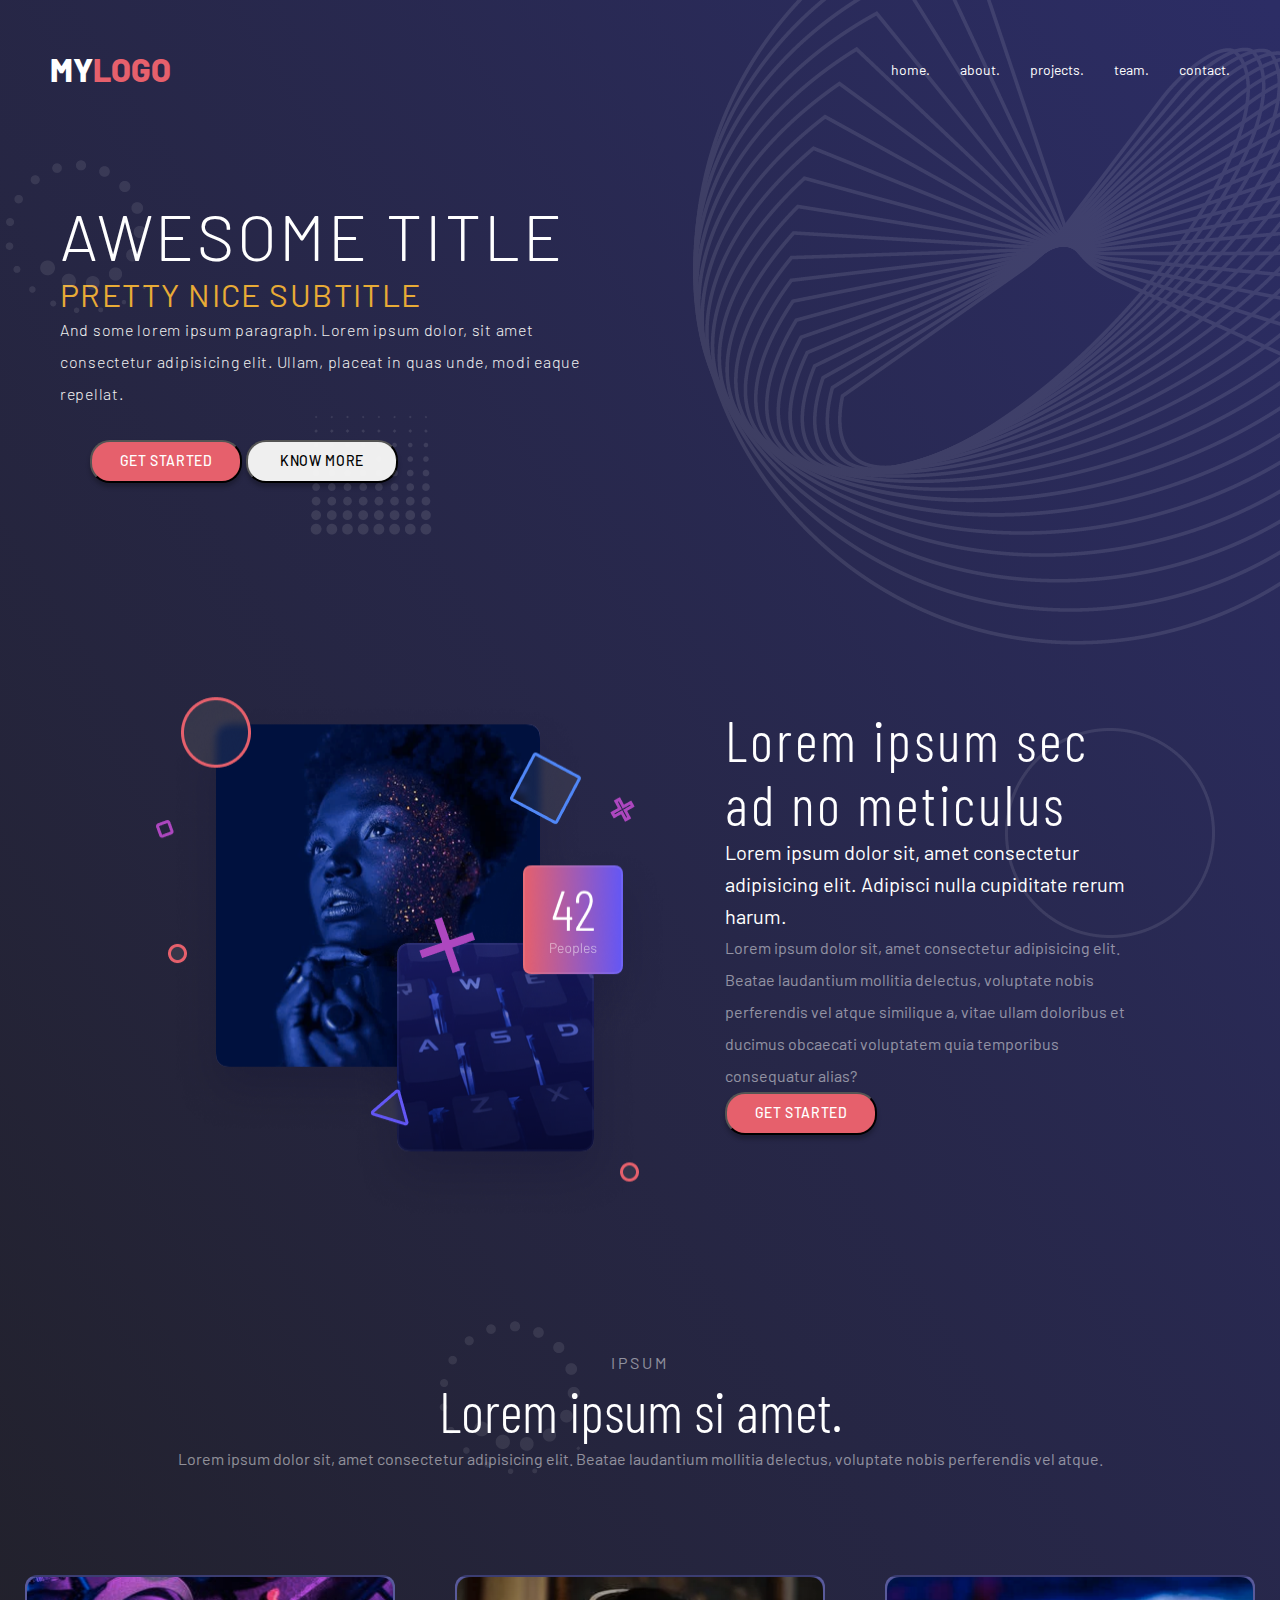
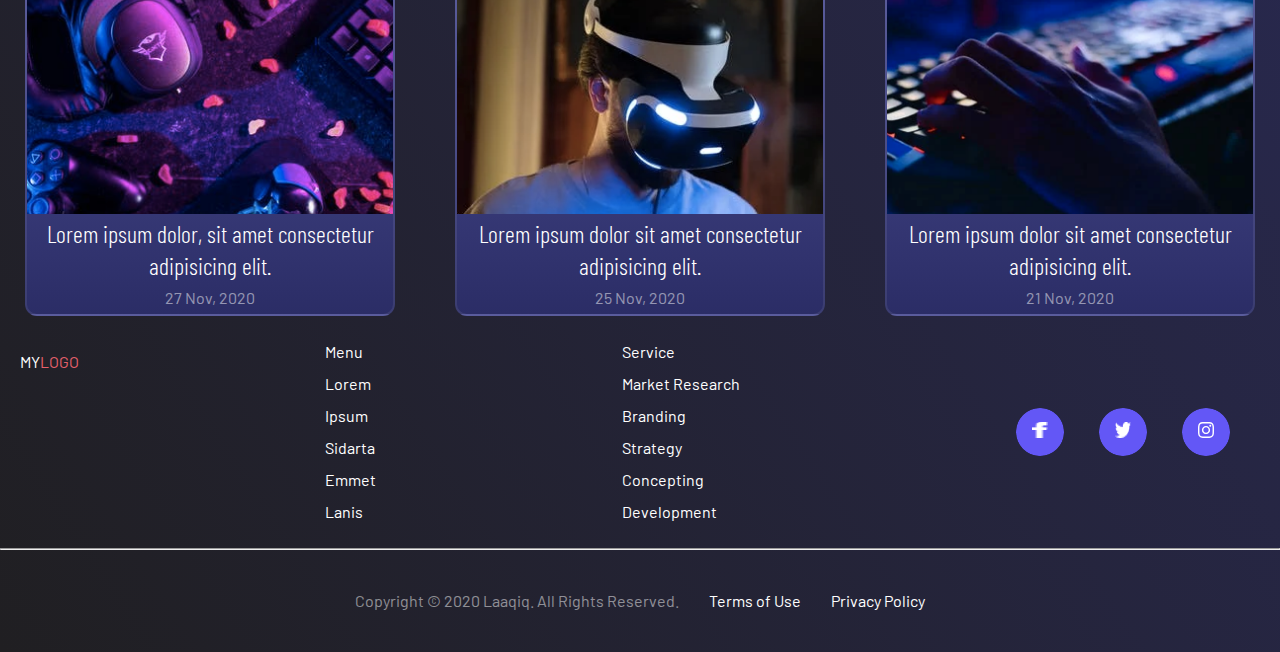
<file: index.html>
<!DOCTYPE html>
<html lang="en">

<head>
    <meta charset="UTF-8">
    <meta name="viewport" content="width=device-width, initial-scale=1.0">
    <title>Ultimate Project</title>
    <link rel="stylesheet" href="styles.css">
</head>

<body>

    <div class="container">


        <header class="header1">
            <div class="container1">
                <div><a class="logo" href="/">MY<span>LOGO</span></a></div>
              <input type="checkbox" id="toggle" />
      
              <label for="toggle" class="hamburger">
                <span></span>
              </label>
      
              <ul class="navbar1">
                <li><a href="/">home.</a></li>
                <li><a href="/">about.</a></li>
                <li><a href="/">projects.</a></li>
                <li><a href="/">team.</a></li>
                <li><a href="/">contact.</a></li>
              </ul>
            </div>
          </header>

          <!-- Main Section -->
        <main class="titleContainerLeftTop">
            <div class="title-container">

                <h1>Awesome title</h1>
                <h2>Pretty nice subtitle</h2>
                <p>And some lorem ipsum paragraph. Lorem ipsum dolor, sit amet consectetur adipisicing elit. Ullam,
                    placeat
                    in quas unde, modi eaque repellat.</p>

                <div class="button"> <button class="btn-1">Get started</button>
                    <button class="btn-2">Know more</button>
                </div>
            </div>

        </main>


        <!-- First Section -->
        <section class="firstMainContainerGrid">
            <div class="woman"><img src="images/woman.png" alt="A woman"></div>
            <div class="loremContainer">
                <h2>Lorem ipsum sec ad no meticulus</h2>
                <p>Lorem ipsum dolor sit, amet consectetur adipisicing elit. Adipisci nulla cupiditate rerum harum.
                </p>
                <p class="prf-1">Lorem ipsum dolor sit, amet consectetur adipisicing elit. Beatae laudantium
                    mollitia
                    delectus, voluptate nobis perferendis vel atque similique a, vitae ullam doloribus et ducimus
                    obcaecati voluptatem quia temporibus consequatur alias?</p>
                <button>Get started</button>
            </div>
        </section>

        <!-- Second Section -->
        <section class="IpsumContainer">
            <div class="ipsumContainerFlex">
                <h1>Ipsum</h1>
                <h2>Lorem ipsum si amet.</h2>
                <p>Lorem ipsum dolor sit, amet consectetur adipisicing elit. Beatae laudantium mollitia delectus,
                    voluptate nobis perferendis vel atque.</p>
            </div>


            <!-- Image-Text Section -->
            <section class="image-text-container">
                <div class="first-Article">
                    <div class="img-1">
                        <img class="image1" src="images/image1.png" alt="Description of image 1">
                    </div>
                    <div class="articles articles-1">
                        <h1>Lorem ipsum dolor, sit amet consectetur adipisicing elit.</h1>
                        <p>27 Nov, 2020</p>
                    </div>
                </div>
                <div class="second-Article">
                    <div class="img-2">
                        <img class="image2" src="images/image2.png" alt="Description of image 2">
                    </div>
                    <div class="articles articles-2">
                        <h1>Lorem ipsum dolor sit amet consectetur adipisicing elit.</h1>
                        <p>25 Nov, 2020</p>
                    </div>
                </div>
                <div class="third-Article">
                    <div class="img-3">
                        <img class="image3" src="images/image3.png" alt="Description of image 3">
                    </div>
                    <div class="articles articles-3">
                        <h1>Lorem ipsum dolor sit amet consectetur adipisicing elit.</h1>
                        <p>21 Nov, 2020</p>
                    </div>
                </div>
            </section>

            <!-- Footer Section -->
            <footer>
                <div class="footer-content">
                    <div class="logo">
                        <ul>
                            <li><a href="/">MY<span>LOGO</span></a></li>
                        </ul>

                    </div>
                    <div class="menu">
                        <ul class="item">
                            <li><a href="/"> Menu</a></li>
                            <li><a href="/">Lorem</a></li>
                            <li><a href="/">Ipsum</a></li>
                            <li><a href="/">Sidarta</a></li>
                            <li><a href="/">Emmet</a></li>
                            <li><a href="/">Lanis</a></li>
                        </ul>

                    </div>
                    <div class="service">
                        <ul class="item">
                            <li><a href="/">Service</a></li>
                            <li><a href="/">Market Research</a></li>
                            <li><a href="/">Branding</a></li>
                            <li><a href="/">Strategy</a></li>
                            <li><a href="/">Concepting</a></li>
                            <li><a href="/">Development</a></li>
                        </ul>
                    </div>

                    <div class="social">
                        <ul>
                            <li><a href="/"><img src="images/social/facebook.png" alt="Facebook logo">
                                </a></li>
                            <li><a href="/"><img class="tw" src="images/social/twitter.png" alt="Twitter logo"></a></li>
                            <li><a href="/"><img class="in" src="images/social/instagram.svg" alt="Instagram logo"></a>
                            </li>
                        </ul>
                    </div>

                </div>
                <hr>
                <div class="footer">
                    <p class="copyright">Copyright © 2020 Laaqiq. All Rights Reserved.</p>
                    <div class="cond">
                        <ul>
                            <li> <a href="#">Terms of Use</a> </li>
                            <li> <a href="#">Privacy Policy</a></li>

                        </ul>
                    </div>
                </div>

            </footer>


    </div>
    </div>

</body>

</html>
</file>
<file: styles.css>
@import url("https://fonts.googleapis.com/css2?family=Barlow:ital,wght@0,100;0,200;0,300;0,400;0,500;0,600;0,700;0,800;0,900;1,100;1,200;1,300;1,400;1,500;1,600;1,700;1,800;1,900&display=swap");
@import url("https://fonts.googleapis.com/css2?family=Barlow+Condensed:ital,wght@0,100;0,200;0,300;0,400;0,500;0,600;0,700;0,800;0,900;1,100;1,200;1,300;1,400;1,500;1,600;1,700;1,800;1,900&display=swap");
* {
  margin: 0;
  padding: 0;
  box-sizing: border-box;
}

body {
  margin: 0 auto;
}

html, body {
  height: 100%;
}

.container {
  background: linear-gradient(236.56deg, #2c2d65 0.35%, #201f22 100%);
  text-decoration: none;
  max-width: 1440px;
  list-style: none;
  font-weight: 800;
  margin: 0 auto;
}
.container li {
  list-style: none;
}

.container {
  min-height: 100vh;
}

ul {
  list-style: none;
}

a {
  text-decoration: none;
  color: black;
}

.container1 {

  padding: 0 15px;
  margin: 0 auto;
  align-items: center;
}

.header1 .container1 {
  display: flex;
  justify-content: space-between;
  margin: 0 auto;
  padding: 50px;
  display: flex;
  justify-content: space-between;
  flex-direction: row;
  font-family: Barlow;
  align-items: center;
}

.header1 .logo {
  font-weight: 600;
  color: #ffffff;
  font-family: Barlow;
  font-size: 32px;
  font-weight: 800;
  line-height: 38.4px;
  text-align: left;
}

.header1 .logo span {
  color: #e6606c;
}

.navbar1 {
  width: 100vw;
  background-color: rgba(1, 1, 1, 0.6);
  backdrop-filter: blur(5px);
  position: fixed;
  top: 0;
  right: -100vw;
  height: 100vh;
  display: flex;
  flex-direction: column;
  align-items: center;
  justify-content: center;
  gap: 40px;
  transition: 0.4s ease;
}

.navbar1 a {
  font-family: Barlow;
  font-size: 14px;
  font-weight: 400;
  line-height: 16.8px;
  text-align: left;
  color: #ffffff;
  transition: 0.4s ease;
  top: 42px;
  left: 971px;
  gap: 33px;
  opacity: 0px;
}

.navbar1 a:hover {
  color: #3a74fc;
}

#toggle {
  display: none;
}

#toggle:checked ~ .navbar1 {
  right: 0;
  z-index: 1;
}

#toggle:checked ~ .navbar1 a {
  color: white;
}

.hamburger {
  z-index: 9999;
  position: relative;
  width: 40px;
  height: 40px;
  background-color: transparent;
  display: grid;
  place-items: center;
}

.hamburger span {
  display: block;
  width: 32px;
  height: 3px;
  background-color: rgb(155, 160, 158);
  position: relative;
  transition: 0.4s ease;
}

.hamburger span::before,
.hamburger span::after {
  transition: 0.4s ease;
  position: absolute;
  content: "";
  display: block;
  width: 35px;
  height: 3px;
  background-color: rgb(39, 255, 176);
}

.hamburger span::before {
  top: -7px;
}

.hamburger span::after {
  bottom: -7px;
  width: 29px;
}

#toggle:checked ~ .hamburger span {
  transform: rotate(45deg);
  background-color: white;
}

#toggle:checked ~ .hamburger span::before {
  transform: rotate(90deg);
  background-color: white;
  top: 0;
  width: 32px;
}

#toggle:checked ~ .hamburger span::after {
  display: none;
}

.titleContainerLeftTop {
  border-radius: 75px 0px 0px 0px;
}

@keyframes colorAnimation {
  0% {
    color: #c80414;
  }
  50% {
    color: #ad7000;
  }
  100% {
    color: #ffffff;
  }
}
.title-container {
  padding: 60px;
  max-width: 670px;
  top: 233px;
  left: 120px;
  border-radius: 75px 0px 0px 0px;
}
.title-container h1 {
  position: relative;
  color: #ffffff;
  font-family: Barlow;
  font-size: 64px;
  font-weight: 300;
  line-height: 76.8px;
  letter-spacing: 0.045em;
  text-align: left;
  text-transform: uppercase;
  animation: colorAnimation 3s infinite;
}
.title-container h1::before {
  content: url(images/deko3.png);
  position: absolute;
  top: -50%;
  left: -10%;
}
.title-container h1::after {
  content: url(images/alfa.png);
  position: absolute;
  top: -300px;
  left: 115%;
}
.title-container h2 {
  font-family: Barlow;
  font-size: 32px;
  font-weight: 400;
  line-height: 38.4px;
  letter-spacing: 0.045em;
  text-align: left;
  font-family: Barlow;
  font-size: 32px;
  font-weight: 400;
  line-height: 38.4px;
  letter-spacing: 0.045em;
  text-align: left;
  color: #e8ab36;
  text-transform: uppercase;
}
.title-container p {
  font-family: Barlow;
  font-size: 16px;
  font-weight: 300;
  line-height: 32px;
  letter-spacing: 0.045em;
  text-align: left;
  color: #efefef;
}
.title-container .btn-1 {
  width: 152px;
  height: 43px;
  top: 514px;
  left: 126px;
  border-radius: 20px;
  text-align: center;
  font-family: Barlow;
  font-size: 14px;
  font-weight: 500;
  line-height: 16.8px;
  letter-spacing: 0.045em;
  background-color: #e6606c;
  box-shadow: 0px 4px 4px 0px rgba(0, 0, 0, 0.2509803922);
  color: #ffffff;
  text-transform: uppercase;
}
.title-container .button {
  position: relative;
}
.title-container .btn-2 {
  width: 152px;
  height: 43px;
  top: 514px;
  left: 126px;
  border-radius: 20px;
  opacity: 0px;
  text-align: center;
  font-family: Barlow;
  font-size: 14px;
  font-weight: 500;
  line-height: 16.8px;
  letter-spacing: 0.045em;
  background: #efefef;
  box-shadow: 0px 4px 4px 0px rgba(0, 0, 0, 0.2509803922);
  color: #000000;
  text-transform: uppercase;
}
.title-container .btn-2::after {
  content: url(images/deko2.png);
  position: absolute;
  left: 250px;
  top: 5px;
}
.title-container .woman {
  max-width: 730px;
  height: 747px;
  padding-left: 160px;
}

.button {
  padding: 30px;
}

.firstMainContainerGrid {
  display: flex;
  margin: 0 auto;
  flex-direction: row;
  justify-content: center;
  margin-top: 100px;
}

.loremContainer {
  padding: 35px;
  max-width: 470px;
  border-radius: 75px 0px 0px 0px;
}
.loremContainer h2 {
  position: relative;
  font-family: Barlow;
  font-size: 16px;
  font-weight: 400;
  line-height: 32px;
  letter-spacing: 3px;
  text-align: left;
  color: rgba(255, 255, 255, 0.5019607843);
}
.loremContainer h2 {
  font-family: Barlow Condensed;
  font-size: 56px;
  font-weight: 300;
  line-height: 64px;
  text-align: left;
  color: #ffffff;
}
.loremContainer h2::after {
  content: url(images/circle.png);
  position: absolute;
  right: -90px;
  top: 20px;
}
.loremContainer p {
  font-family: Barlow;
  font-size: 20px;
  font-weight: 400;
  line-height: 32px;
  text-align: left;
  color: #ffffff;
}
.loremContainer .prf-1 {
  font-family: Barlow;
  font-size: 16px;
  font-weight: 400;
  line-height: 32px;
  text-align: left;
  color: rgba(255, 255, 255, 0.5019607843);
}
.loremContainer button {
  width: 152px;
  height: 43px;
  top: 514px;
  left: 126px;
  border-radius: 20px;
  text-align: center;
  font-family: Barlow;
  font-size: 14px;
  font-weight: 500;
  line-height: 16.8px;
  letter-spacing: 0.045em;
  background-color: #e6606c;
  box-shadow: 0px 4px 4px 0px rgba(0, 0, 0, 0.2509803922);
  color: #ffffff;
  text-transform: uppercase;
}

.ipsumContainer {
  display: flex;
  flex-direction: row;
}

.ipsumContainerFlex {
  padding: 100px;
  margin: 0 auto;
}
.ipsumContainerFlex h1 {
  text-transform: uppercase;
  font-family: Barlow;
  font-size: 16px;
  font-weight: 400;
  line-height: 32px;
  letter-spacing: 3px;
  text-align: center;
  color: rgba(255, 255, 255, 0.5019607843);
}
.ipsumContainerFlex h2 {
  font-family: Barlow Condensed;
  font-size: 56px;
  font-weight: 300;
  line-height: 64px;
  text-align: center;
  color: #ffffff;
  position: relative;
}
.ipsumContainerFlex h2::before {
  content: url(images/deko3.png);
  top: -58px;
  left: 60% px;
  position: absolute;
}
.ipsumContainerFlex p {
  font-family: Barlow;
  font-size: 16px;
  font-weight: 400;
  line-height: 32px;
  text-align: center;
  color: rgba(255, 255, 255, 0.5019607843);
}

.image-text-container {
  display: grid;
  grid-template-columns: repeat(3, 1fr);
  gap: 10px;
  place-items: center;
}

.first-Article,
.second-Article,
.third-Article {
  display: flex;
  flex-direction: column;
  align-items: center;
  border: 2px solid rgba(255, 255, 255, 0.0784313725);
  width: 370px;
  border-radius: 12px 12px 12px 12px;
  border: 2px 0px 0px 0px;
  background: linear-gradient(180deg, #4d4f95 0%, #2b2d66 100%);
}

.img-1,
.img-2,
.img-3 {
  width: 100%;
  height: 100%;
  object-fit: contain;
}

.articles h1 {
  color: #ffffff;
  font-family: Barlow Condensed;
  font-size: 24px;
  font-weight: 300;
  line-height: 32px;
  text-align: center;
  justify-content: center;
}
.articles p {
  font-family: Barlow;
  font-size: 16px;
  font-weight: 400;
  line-height: 32px;
  text-align: center;
  color: rgba(255, 255, 255, 0.5019607843);
}

.footer-content {
  padding: 20px;
  margin: 0 auto;
  display: flex;
  flex-direction: row;
  justify-content: space-between;
  list-style: none;
}
.footer-content .logo {
  font-family: Barlow;
  font-size: 32px;
  font-weight: 800;
  line-height: 38.4px;
  text-align: left;
  color: #ffffff;
}
.footer-content .logo span {
  color: #e6606c;
}
.footer-content a {
  text-decoration: none;
}
.footer-content .item {
  display: flex;
  flex-direction: column;
  justify-content: center;
  align-items: baseline;
}
.footer-content a {
  font-family: Barlow;
  font-size: 16px;
  font-weight: 400;
  line-height: 32px;
  text-align: left;
  color: #ffffff;
}
.footer-content h2 {
  font-family: Barlow;
  font-size: 16px;
  font-weight: 400;
  line-height: 32px;
  letter-spacing: 3px;
  text-align: left;
  text-transform: uppercase;
  color: rgba(255, 255, 255, 0.5019607843);
}

.social {
  display: flex;
  justify-content: center;
  align-items: center;
  padding: 20px;
}
.social img {
  width: 100%;
  height: 100%;
}

.social ul {
  display: flex;
  flex-direction: row;
  justify-content: center;
  align-items: center;
  list-style: none;
  gap: 15px;
  padding: 0;
  margin: 0;
}

.social li {
  margin: 10px 0;
  background-image: url("images/oval.png");
  background-position: center;
  background-size: cover;
  border-radius: 50%;
  width: 48px;
  height: 48px;
  margin: 0 10px;
  display: flex;
  justify-content: center;
  align-items: center;
}

.social li img {
  width: 16px;
  height: 16px;
}

.social img {
  width: 9.33px;
  height: 16px;
  top: 2285px;
  left: 1078px;
  gap: 0px;
  opacity: 0px;
}

img {
  max-width: 100%;
  height: 100%;
}

.footer {
  display: flex;
  flex-direction: row;
  list-style: none;
  justify-content: center;
  padding: 35px;
  gap: 30px;
  font-family: Barlow;
  font-size: 16px;
  font-weight: 400;
  line-height: 32px;
  text-align: left;
  color: rgba(255, 255, 255, 0.5019607843);
}
.footer a {
  font-family: Barlow;
  font-size: 16px;
  font-weight: 400;
  line-height: 32px;
  text-align: right;
  color: #ffffff;
}

.cond ul {
  max-width: 100%;
  display: flex;
  flex-direction: row;
  gap: 30px;
}

.service {
  display: flex;
  justify-content: last baseline;
  flex-direction: column;
  gap: 20px;
}

.menu {
  display: flex;
  justify-content: last baseline;
  flex-direction: column;
  gap: 20px;
}

@media screen and (max-width: 780px) {
  .footer-content {
    display: flex;
    flex-wrap: wrap;
    gap: 35px;
    justify-content: center;
    align-items: center;
    padding: 60px;
    margin: 0 auto;
  }
  .container {
    padding: 35px;
  }
  .firstMainContainerGrid {
    display: grid;
    grid-template-columns: 1fr;
    grid-template-rows: 1fr;
  }
  .loremContainer {
    width: 100% !important;
    grid-template-columns: 1fr;
    grid-template-rows: 1fr;
  }
  .image-text-container {
    grid-template-columns: 1fr;
    grid-template-rows: 1fr;
  }
  .title-container {
    background-size: 100px;
    background-position: center;
    padding: 40px;
  }
}
@media screen and (min-width: 480) {
  .title-container p {
    width: 100%;
  }
  .container {
    padding: 35px;
  }
  .firstMainContainerGrid {
    display: grid;
    grid-template-columns: 1fr;
    grid-template-rows: 1fr;
  }
  .loremContainer {
    width: 100%;
    grid-template-columns: 1fr;
    grid-template-rows: 1fr;
  }
  .image-text-container {
    grid-template-columns: 1fr;
    grid-template-rows: 1fr;
  }
  .loremContainer {
    padding: 30px;
    margin: 0 auto;
  }
}
@media screen and (min-width: 728px) {
  .navbar1 {
    all: unset;
    list-style: none;
    display: flex;
    gap: 30px;
  }
  .hamburger {
    display: none;
  }
  .navbar1 a {
    color: #ffffff;
    transition: 0.4s ease;
  }
  .navbar1 a:hover {
    color: #3a74fc !important;
  }
}/*# sourceMappingURL=styles.css.map */
</file>
